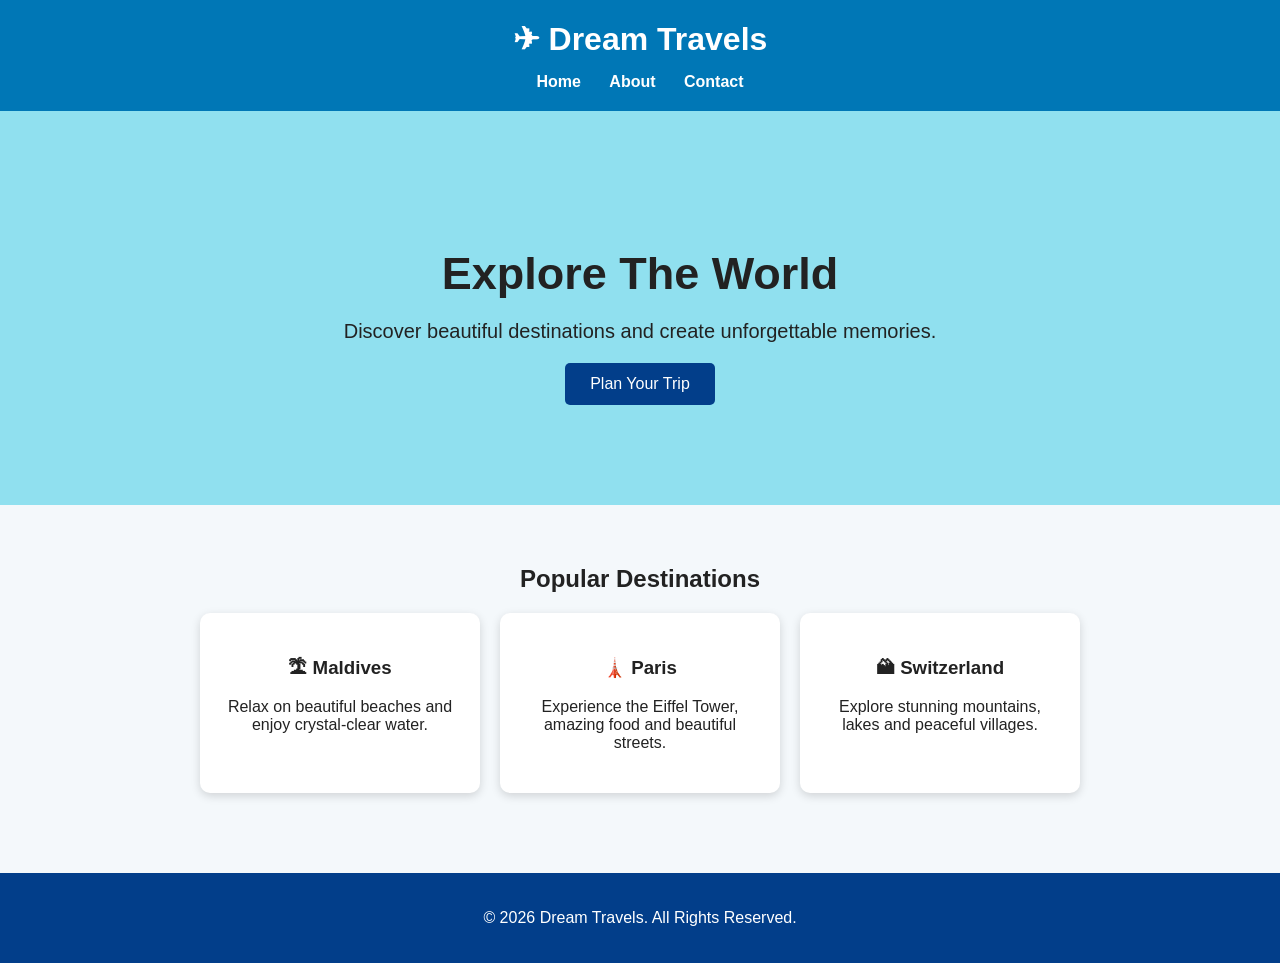
<file: index.html>
<!DOCTYPE html>
<html lang="en">
<head>
    <meta charset="UTF-8">
    <meta name="viewport" content="width=device-width, initial-scale=1.0">
    <title>Dream Travels - Home</title>
    <link rel="stylesheet" href="style.css">
</head>

<body>

<header>
    <h1>✈ Dream Travels</h1>

    <nav>
        <a href="index.html">Home</a>
        <a href="about.html">About</a>
        <a href="contact.html">Contact</a>
    </nav>
</header>

<main>

    <section class="hero">
        <h2>Explore The World</h2>
        <p>Discover beautiful destinations and create unforgettable memories.</p>
        <a class="button" href="contact.html">Plan Your Trip</a>
    </section>

    <section>
        <h2>Popular Destinations</h2>

        <div class="cards">

            <article class="card">
                <h3>🏝 Maldives</h3>
                <p>Relax on beautiful beaches and enjoy crystal-clear water.</p>
            </article>

            <article class="card">
                <h3>🗼 Paris</h3>
                <p>Experience the Eiffel Tower, amazing food and beautiful streets.</p>
            </article>

            <article class="card">
                <h3>🏔 Switzerland</h3>
                <p>Explore stunning mountains, lakes and peaceful villages.</p>
            </article>

        </div>
    </section>

</main>

<footer>
    <p>&copy; 2026 Dream Travels. All Rights Reserved.</p>
</footer>

</body>
</html>
</file>
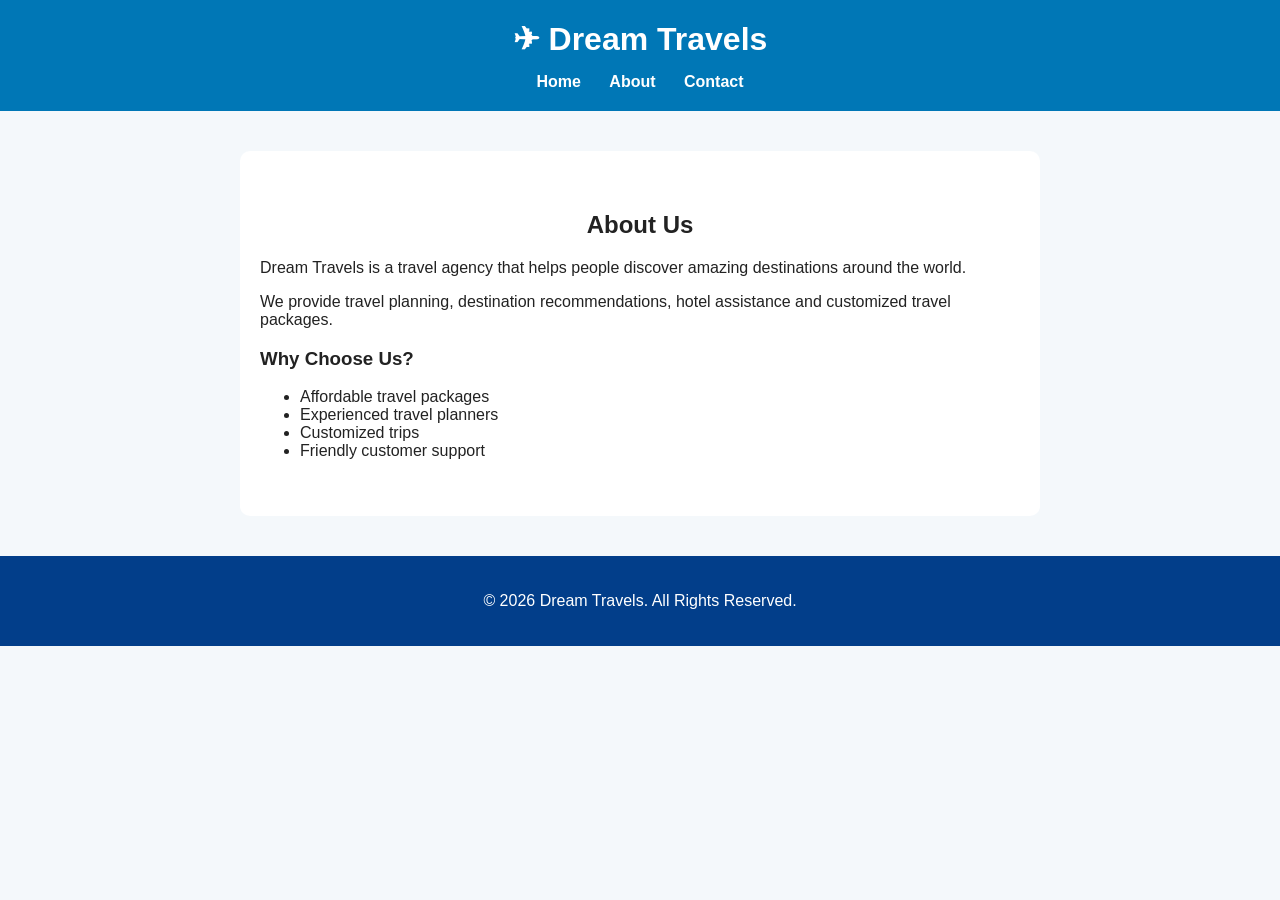
<file: about.html>
<!DOCTYPE html>
<html lang="en">
<head>
    <meta charset="UTF-8">
    <meta name="viewport" content="width=device-width, initial-scale=1.0">
    <title>Dream Travels - About</title>
    <link rel="stylesheet" href="style.css">
</head>

<body>

<header>
    <h1>✈ Dream Travels</h1>

    <nav>
        <a href="index.html">Home</a>
        <a href="about.html">About</a>
        <a href="contact.html">Contact</a>
    </nav>
</header>

<main>

    <section class="content">
        <h2>About Us</h2>

        <p>
            Dream Travels is a travel agency that helps people discover
            amazing destinations around the world.
        </p>

        <p>
            We provide travel planning, destination recommendations,
            hotel assistance and customized travel packages.
        </p>

        <h3>Why Choose Us?</h3>

        <ul>
            <li>Affordable travel packages</li>
            <li>Experienced travel planners</li>
            <li>Customized trips</li>
            <li>Friendly customer support</li>
        </ul>
    </section>

</main>

<footer>
    <p>&copy; 2026 Dream Travels. All Rights Reserved.</p>
</footer>

</body>
</html>
</file>
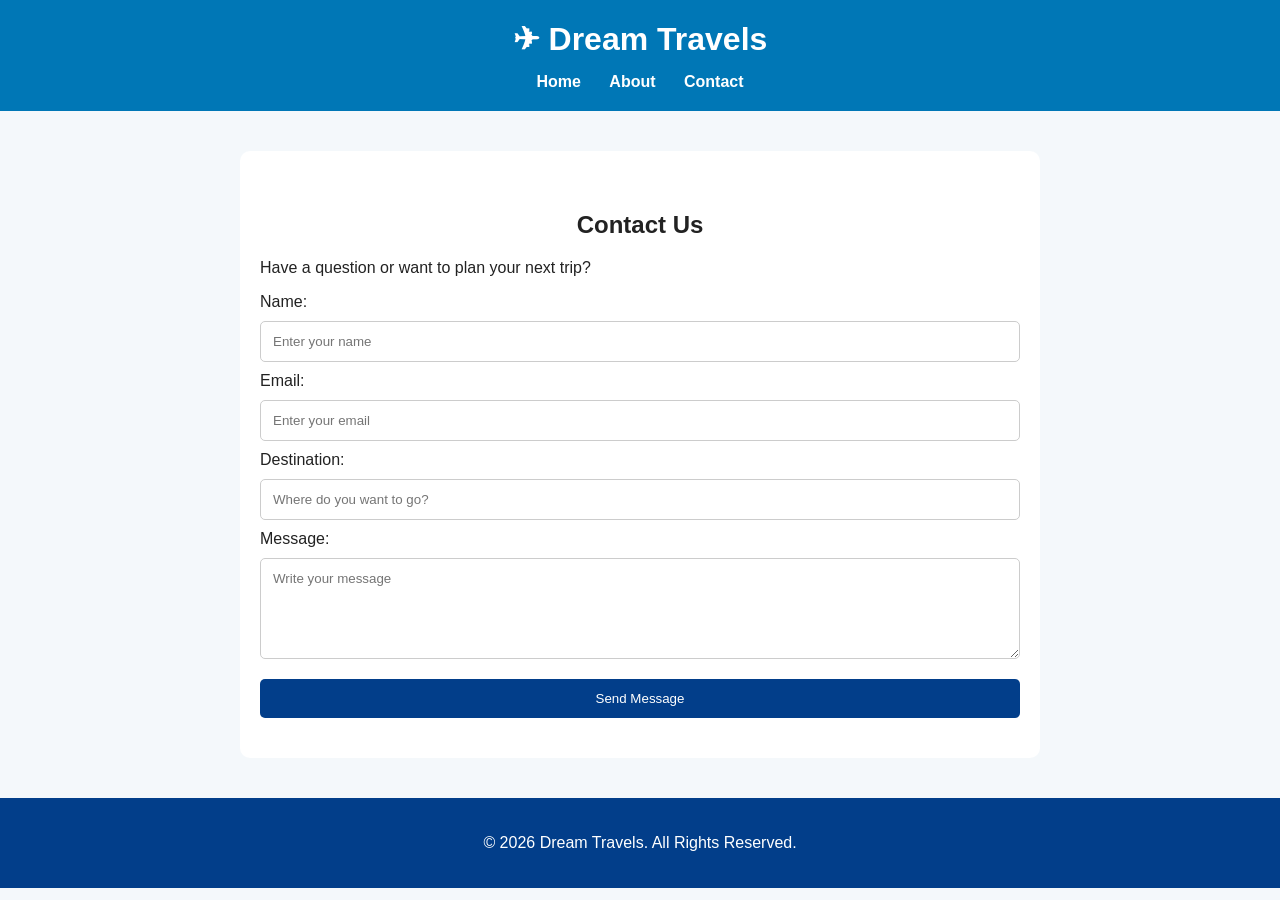
<file: contact.html>
<!DOCTYPE html>
<html lang="en">
<head>
    <meta charset="UTF-8">
    <meta name="viewport" content="width=device-width, initial-scale=1.0">
    <title>Dream Travels - Contact</title>
    <link rel="stylesheet" href="style.css">
</head>

<body>

<header>
    <h1>✈ Dream Travels</h1>

    <nav>
        <a href="index.html">Home</a>
        <a href="about.html">About</a>
        <a href="contact.html">Contact</a>
    </nav>
</header>

<main>

    <section class="content">
        <h2>Contact Us</h2>

        <p>Have a question or want to plan your next trip?</p>

        <form>

            <label for="name">Name:</label>
            <input type="text" id="name" name="name" placeholder="Enter your name">

            <label for="email">Email:</label>
            <input type="email" id="email" name="email" placeholder="Enter your email">

            <label for="destination">Destination:</label>
            <input type="text" id="destination" name="destination" placeholder="Where do you want to go?">

            <label for="message">Message:</label>
            <textarea id="message" name="message" rows="5" placeholder="Write your message"></textarea>

            <button type="submit">Send Message</button>

        </form>
    </section>

</main>

<footer>
    <p>&copy; 2026 Dream Travels. All Rights Reserved.</p>
</footer>

</body>
</html>
</file>
<file: style.css>
* {
    box-sizing: border-box;
}

body {
    margin: 0;
    font-family: Arial, sans-serif;
    background-color: #f4f8fb;
    color: #222;
}

header {
    background-color: #0077b6;
    color: white;
    padding: 20px;
    text-align: center;
}

header h1 {
    margin: 0 0 15px;
}

nav a {
    color: white;
    text-decoration: none;
    margin: 0 12px;
    font-weight: bold;
}

nav a:hover {
    text-decoration: underline;
}

.hero {
    text-align: center;
    padding: 100px 20px;
    background-color: #90e0ef;
}

.hero h2 {
    font-size: 45px;
    margin-bottom: 10px;
}

.hero p {
    font-size: 20px;
}

.button,
button {
    display: inline-block;
    background-color: #023e8a;
    color: white;
    padding: 12px 25px;
    border: none;
    border-radius: 5px;
    text-decoration: none;
    cursor: pointer;
}

.button:hover,
button:hover {
    background-color: #03045e;
}

section {
    padding: 40px 20px;
    text-align: center;
}

.cards {
    display: flex;
    justify-content: center;
    gap: 20px;
    flex-wrap: wrap;
}

.card {
    background-color: white;
    width: 280px;
    padding: 25px;
    border-radius: 10px;
    box-shadow: 0 3px 10px rgba(0, 0, 0, 0.15);
}

.content {
    max-width: 800px;
    margin: auto;
    background-color: white;
    margin-top: 40px;
    border-radius: 10px;
    text-align: left;
}

.content h2 {
    text-align: center;
}

form {
    display: flex;
    flex-direction: column;
    gap: 10px;
}

input,
textarea {
    padding: 12px;
    border: 1px solid #ccc;
    border-radius: 5px;
    font-family: Arial, sans-serif;
}

button {
    margin-top: 10px;
}

footer {
    background-color: #023e8a;
    color: white;
    text-align: center;
    padding: 20px;
    margin-top: 40px;
}

@media (max-width: 600px) {

    .hero h2 {
        font-size: 32px;
    }

    nav a {
        display: inline-block;
        margin: 5px;
    }

    .card {
        width: 90%;
    }
}
</file>
